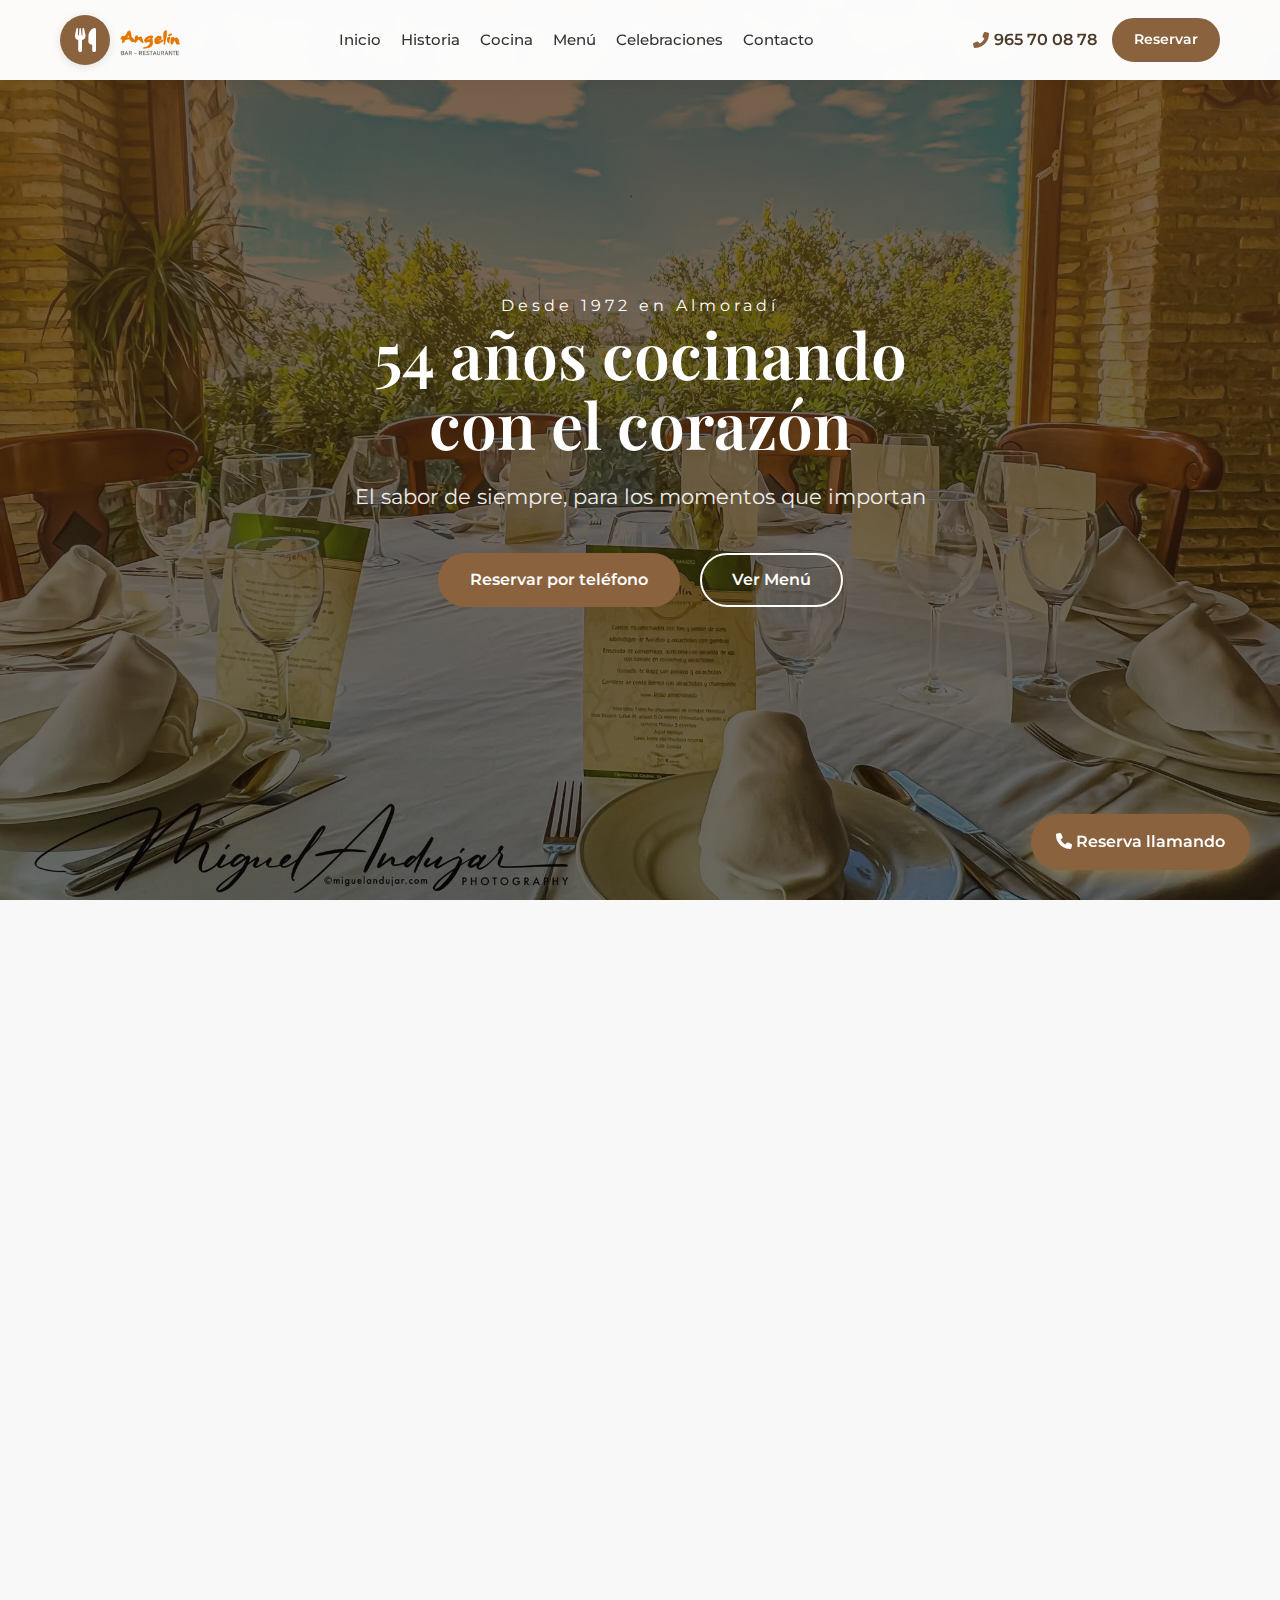
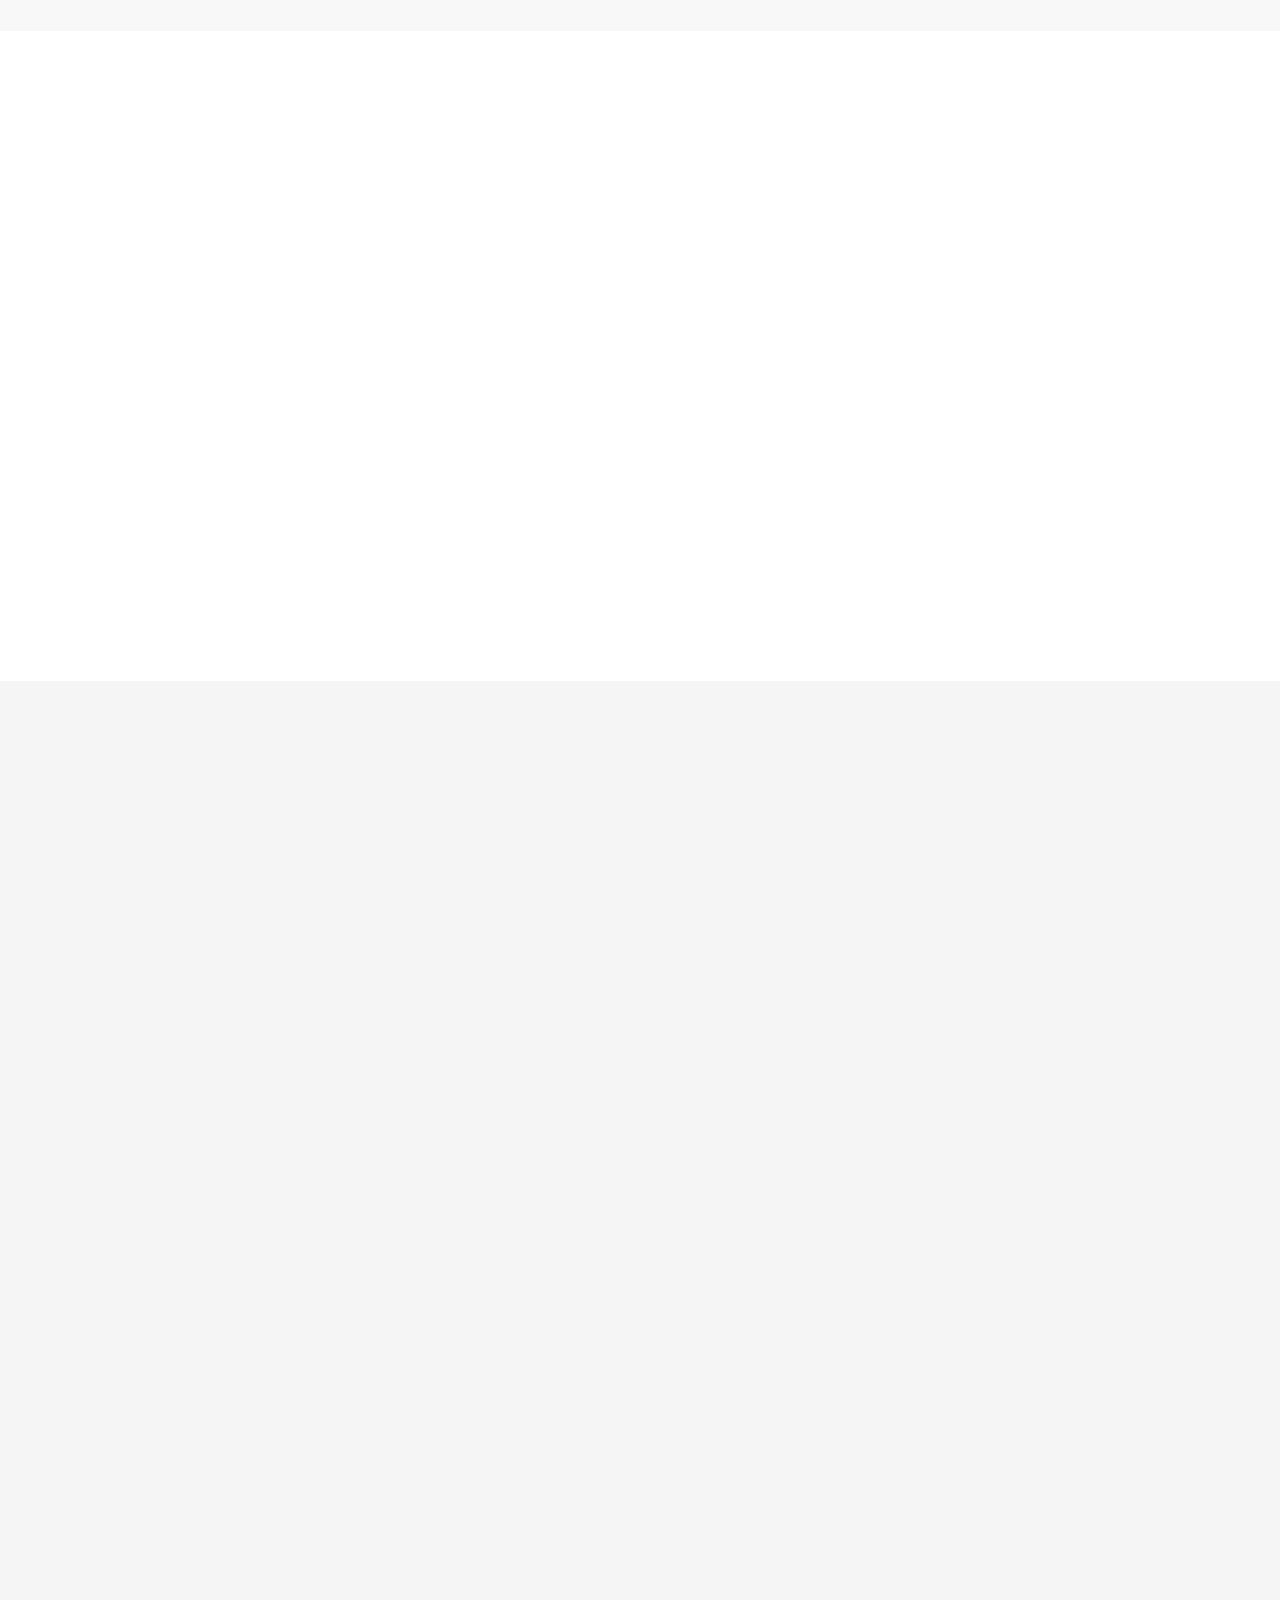
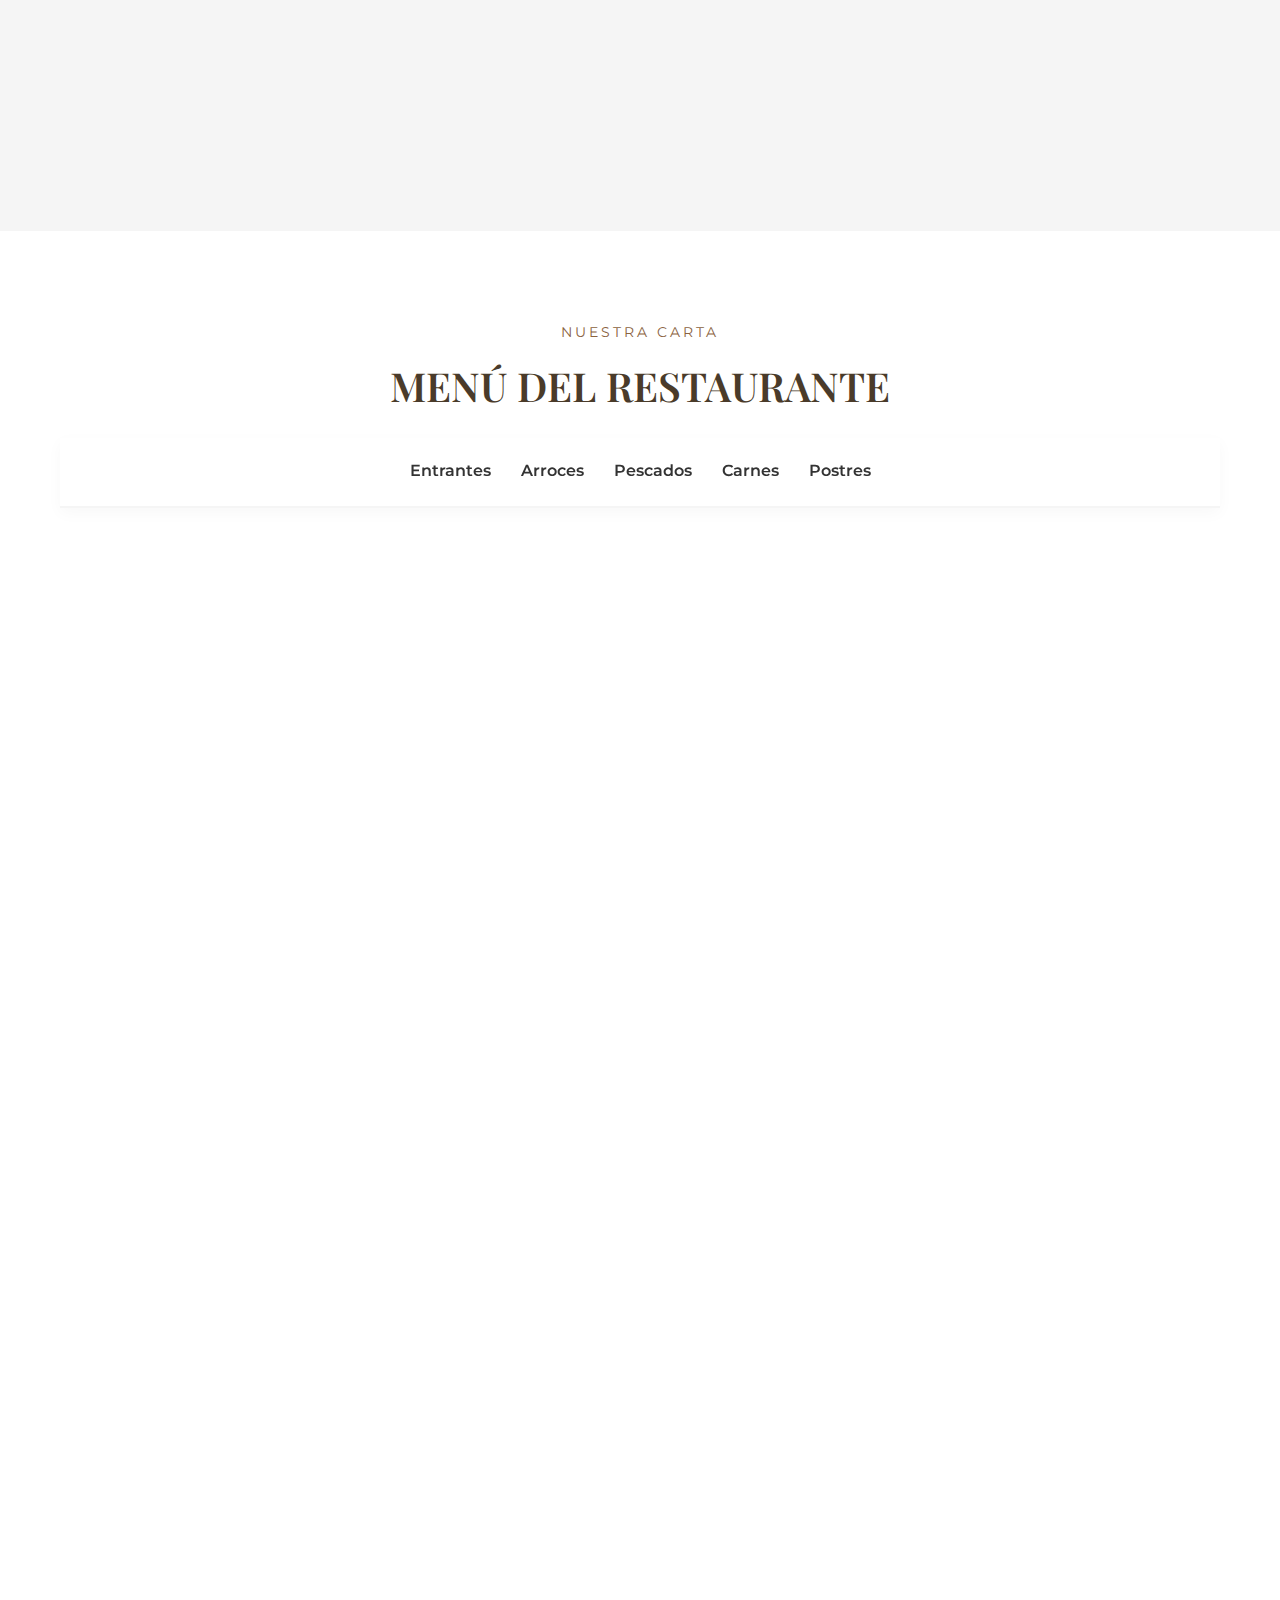
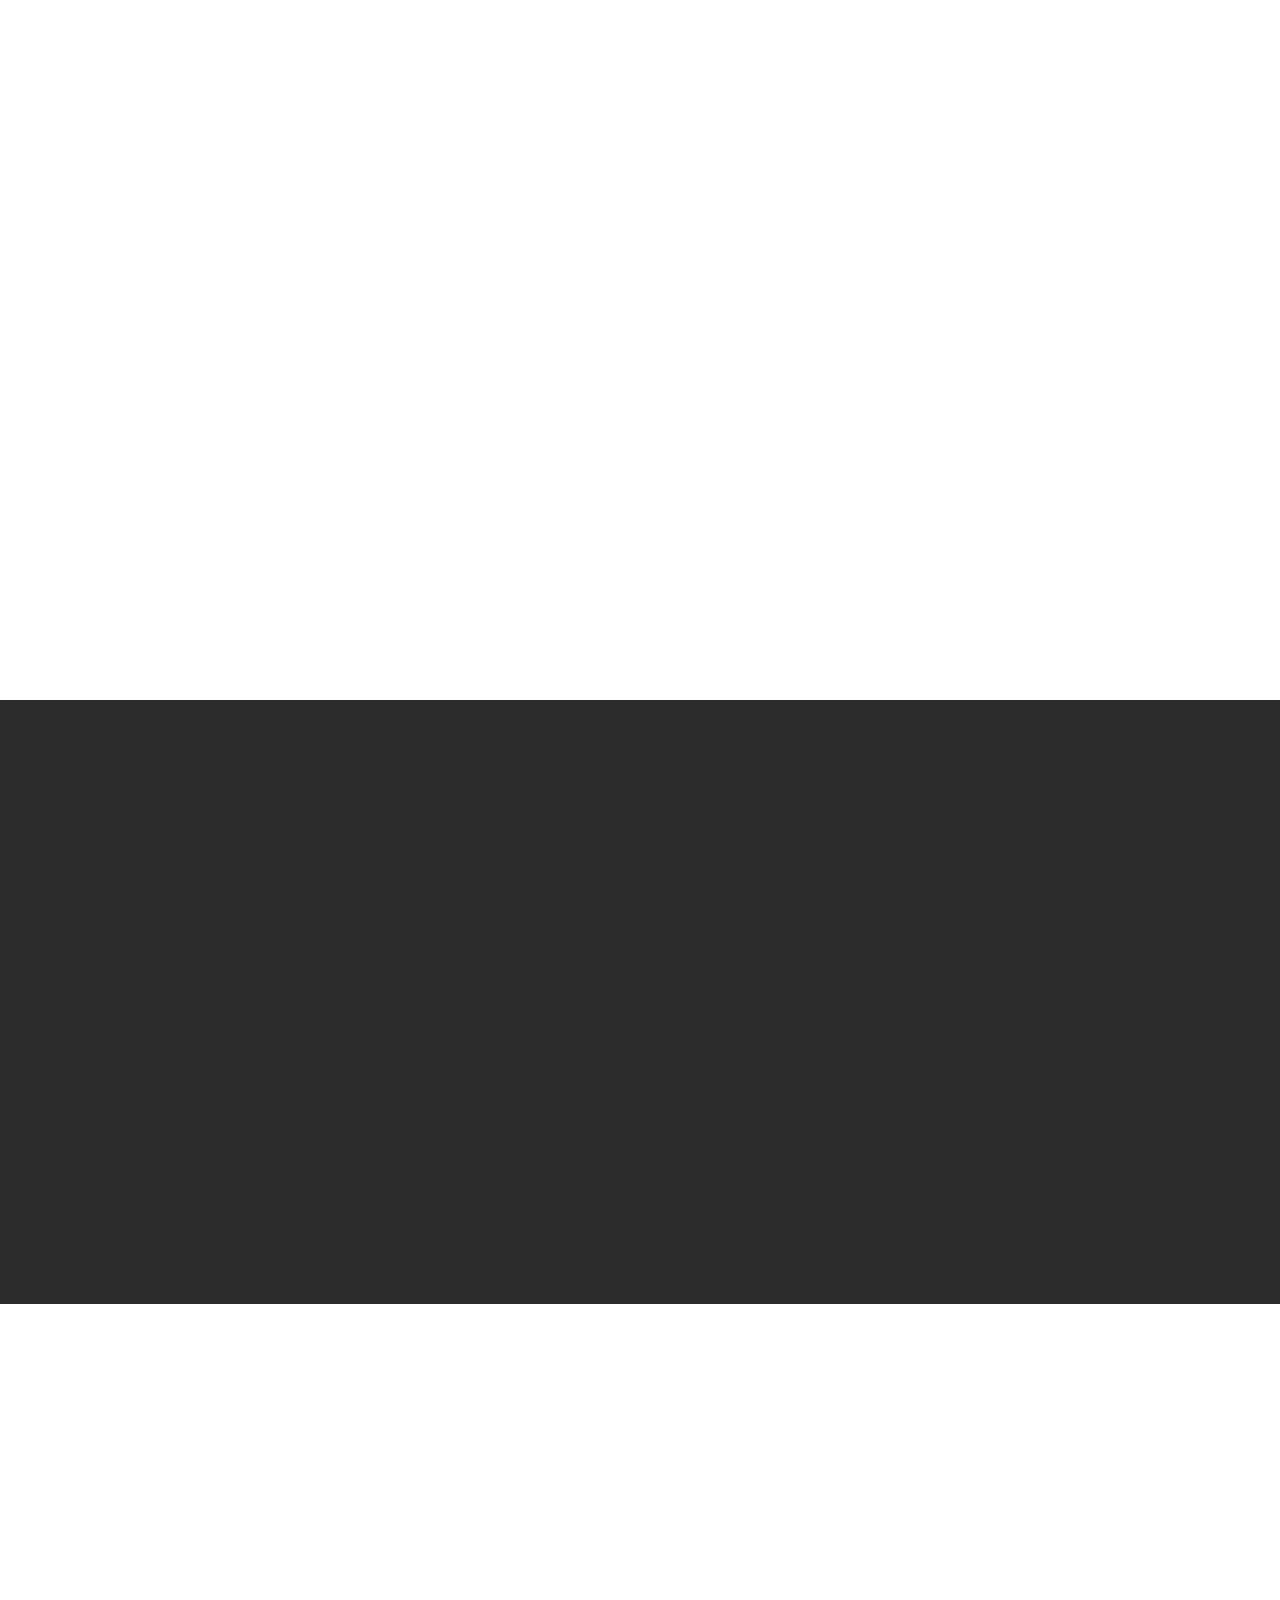
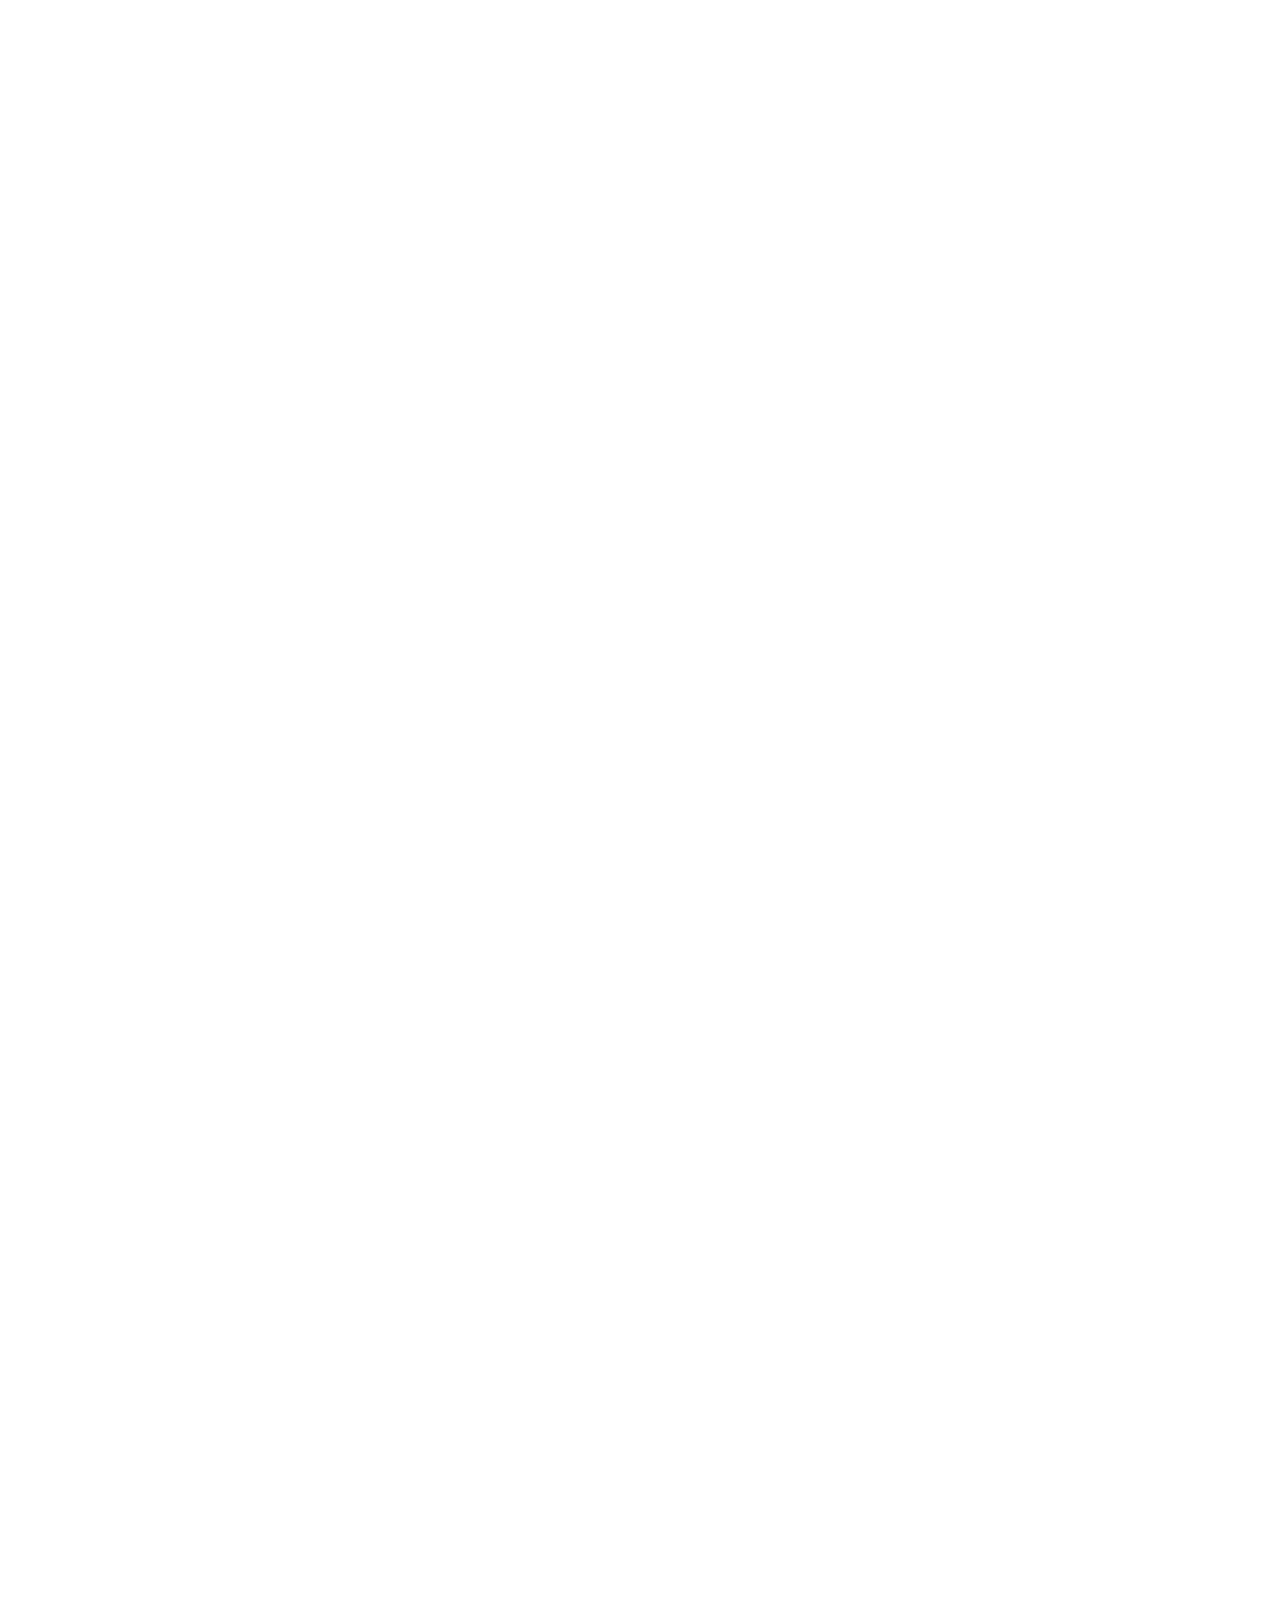
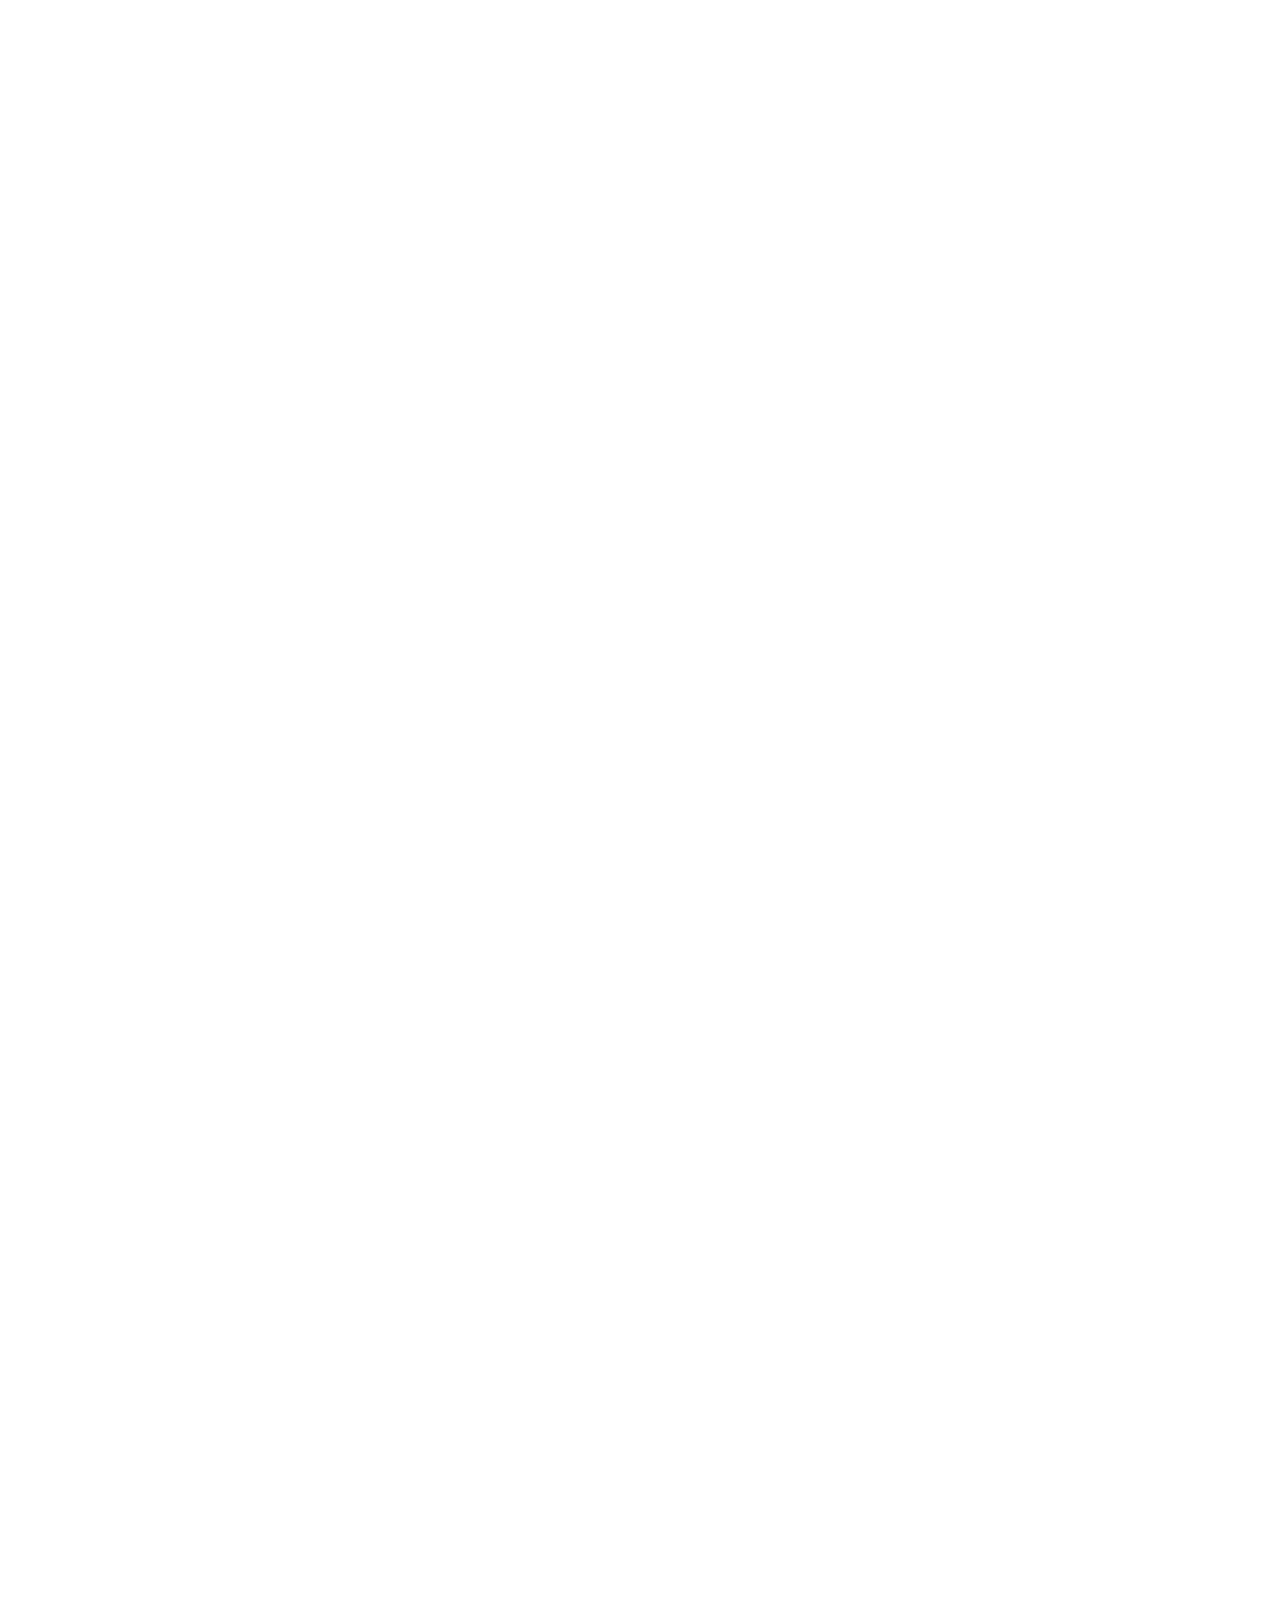
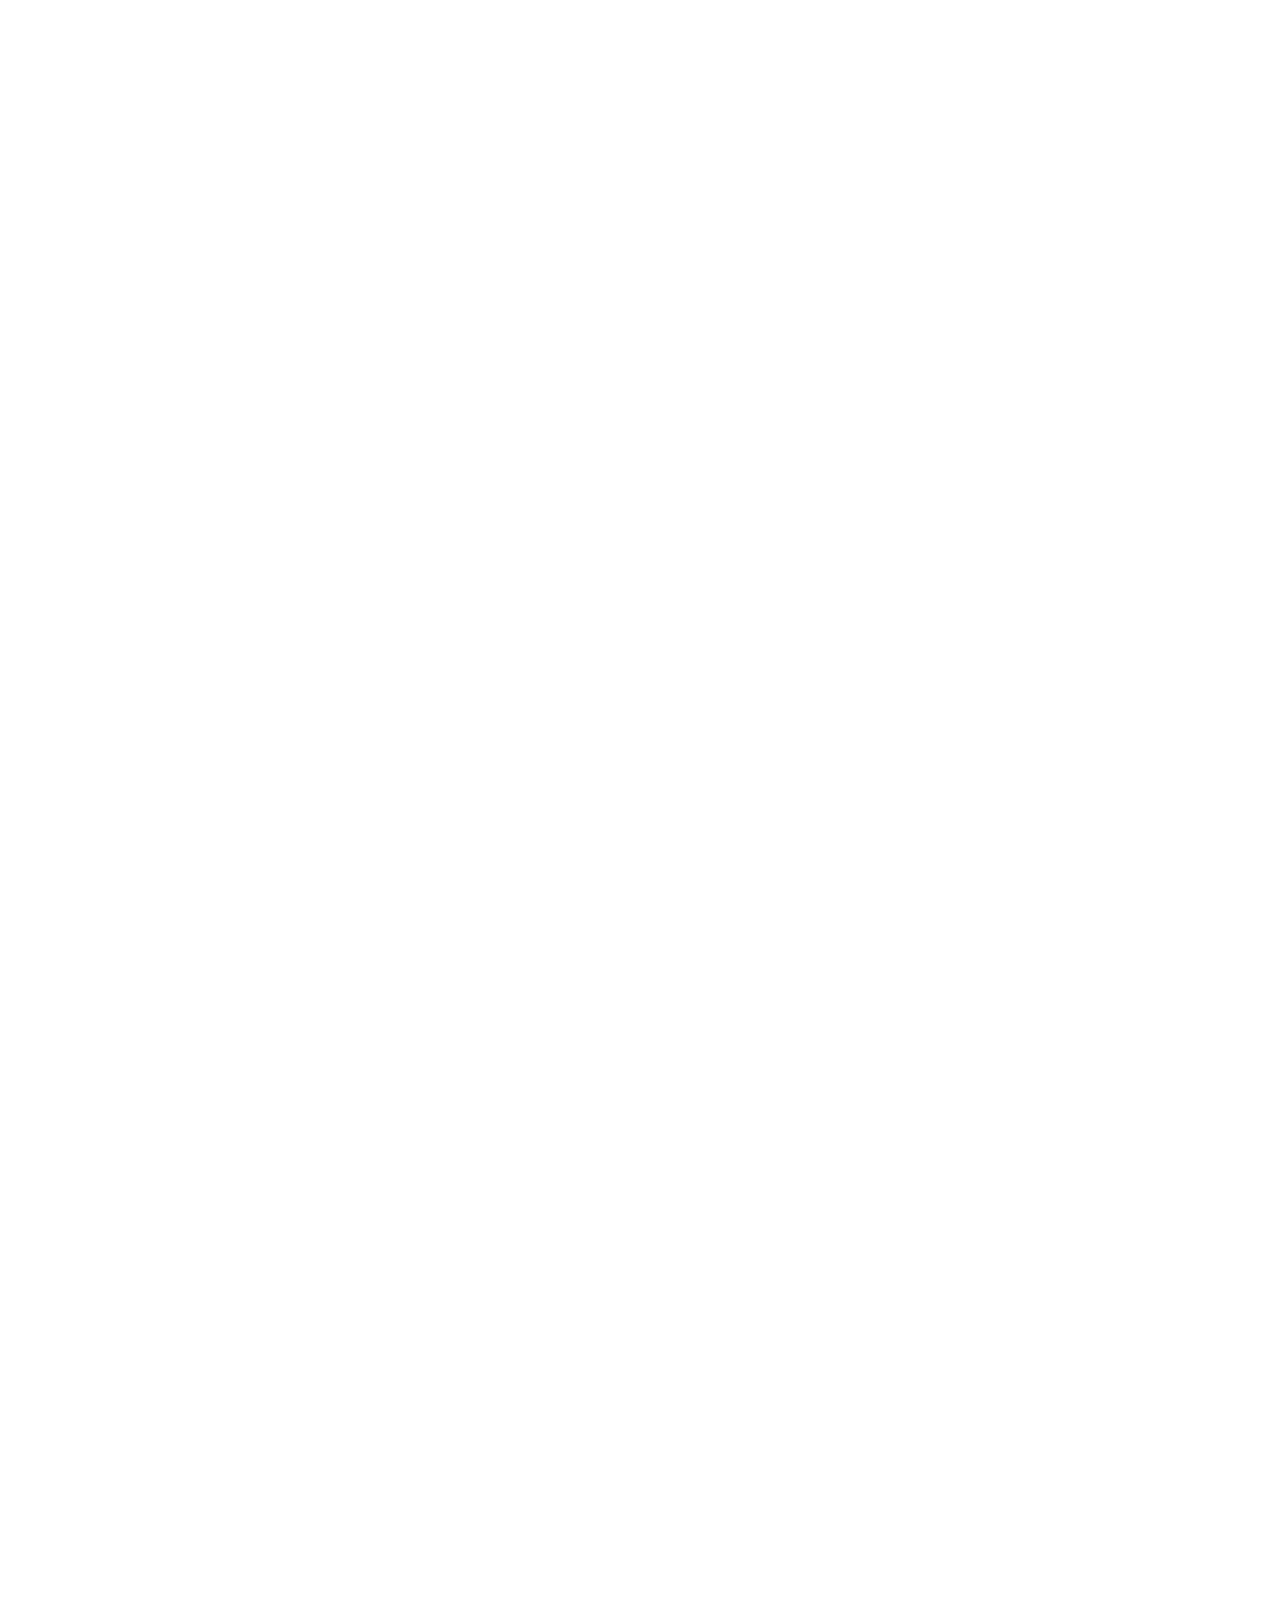
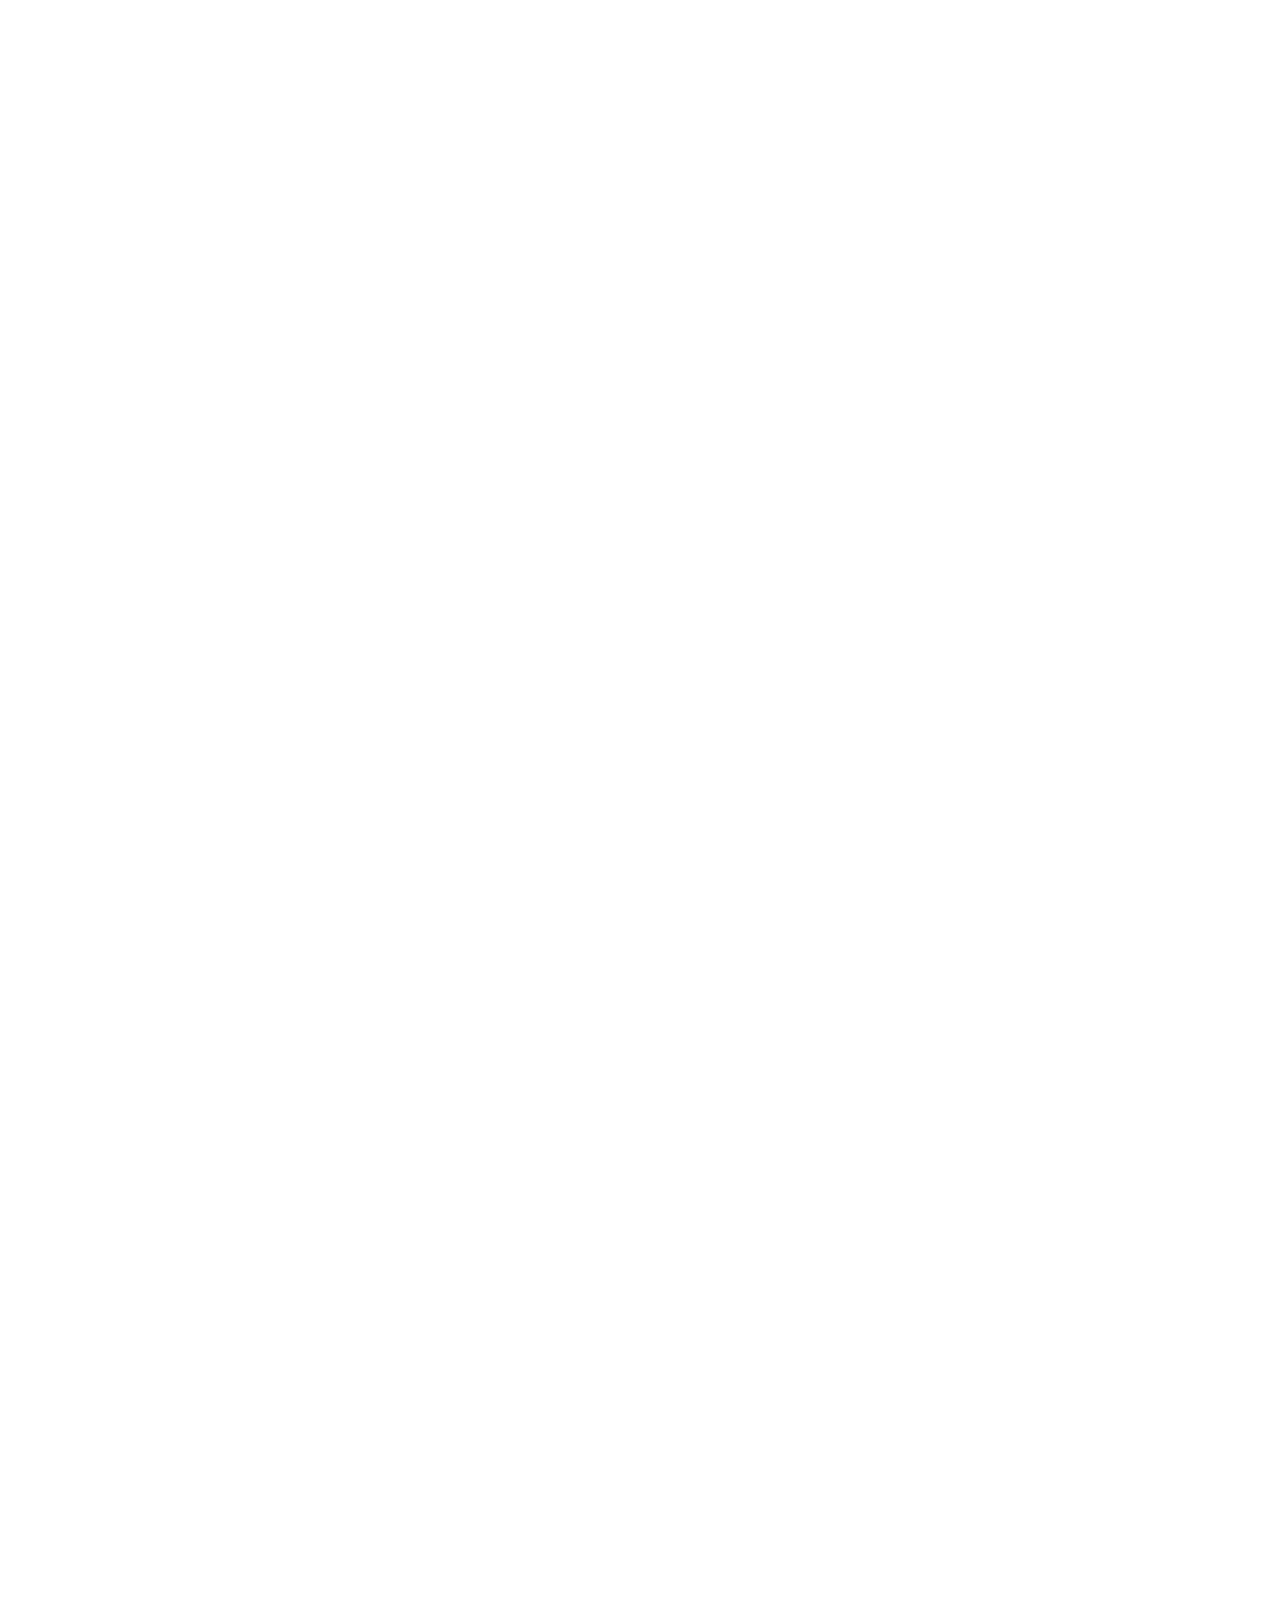
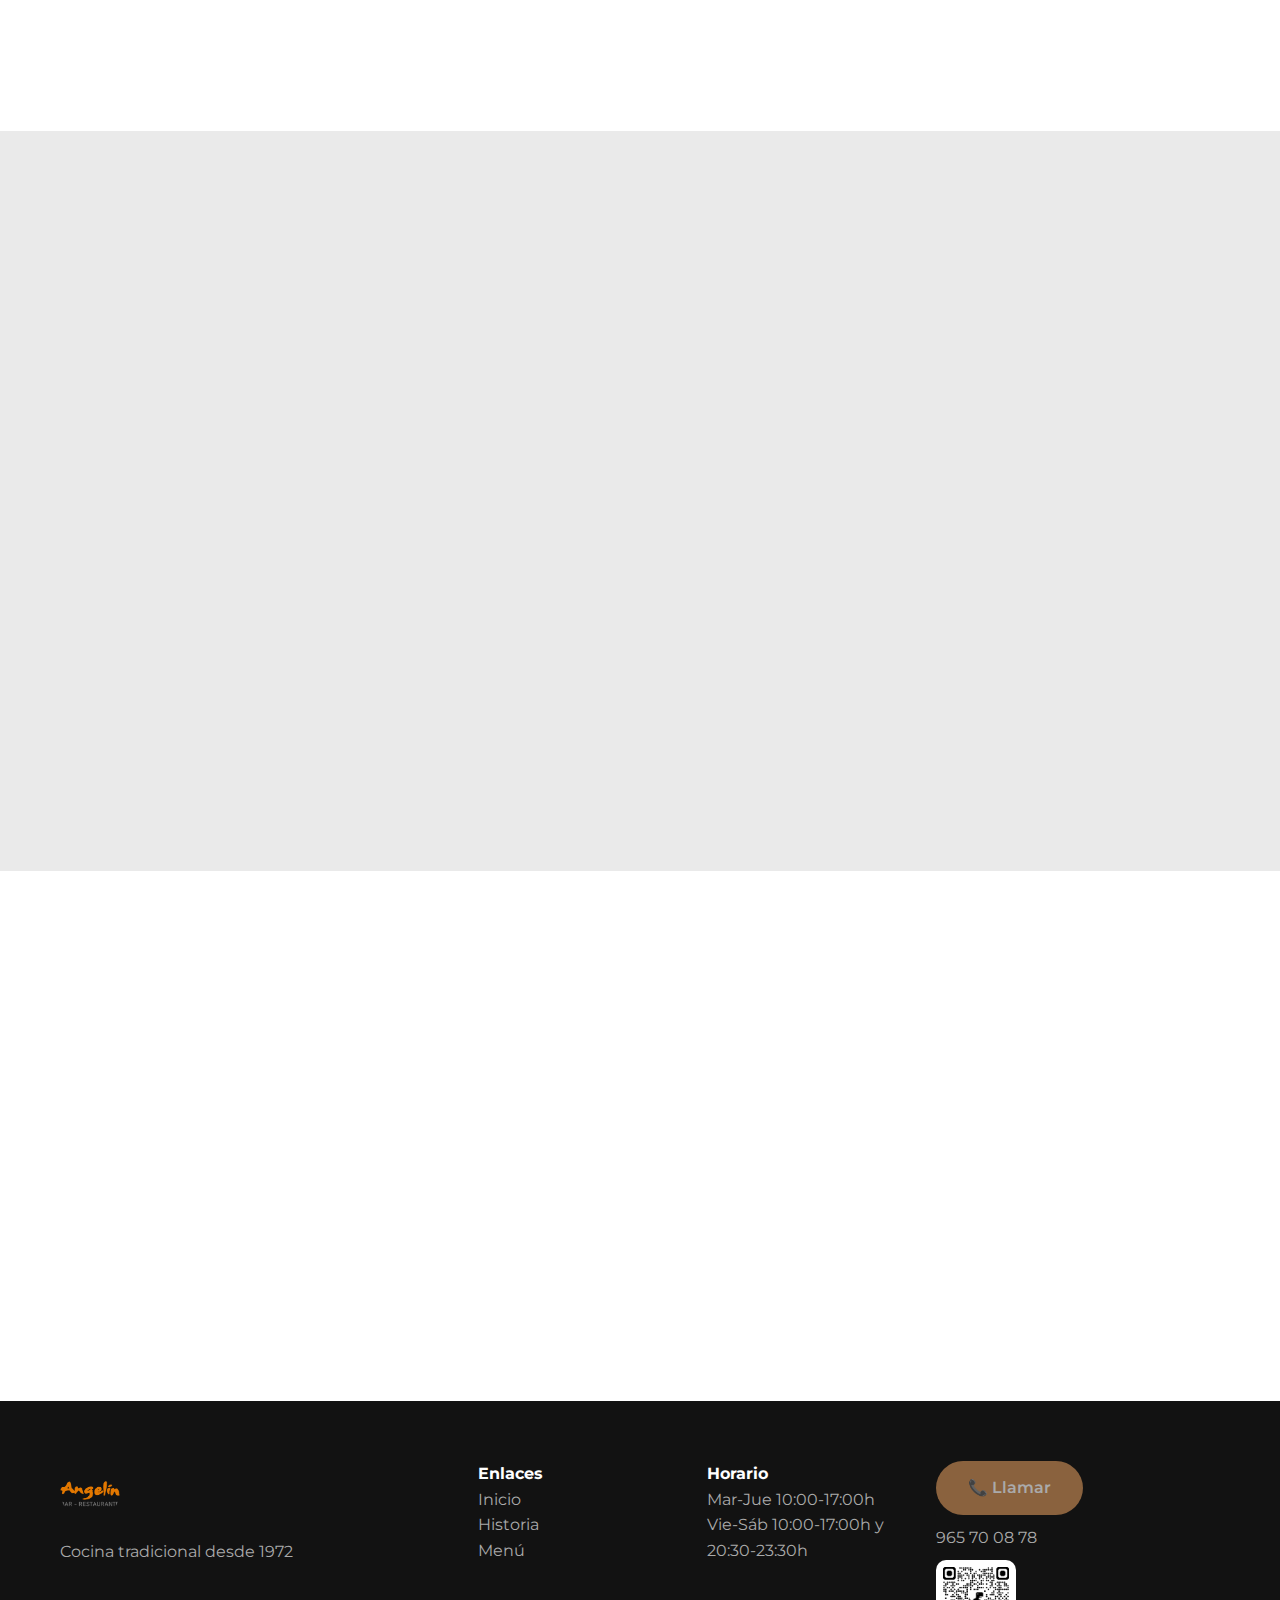
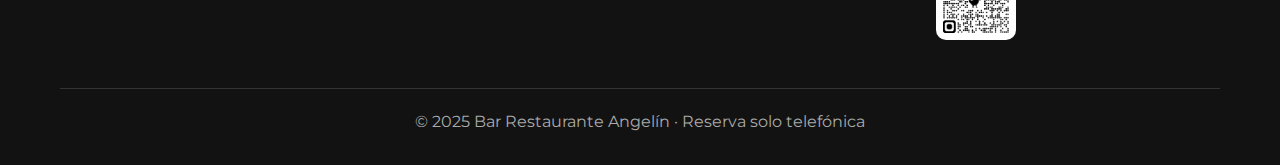
<file: index.html>
<!DOCTYPE html>
<html lang="es">
<head>
    <meta charset="UTF-8">
    <meta name="viewport" content="width=device-width, initial-scale=1.0, maximum-scale=1.0, user-scalable=yes">
    <title>Bar Restaurante Angelín · Tradición desde 1975</title>
    <!-- Font Awesome -->
    <link rel="stylesheet" href="https://cdnjs.cloudflare.com/ajax/libs/font-awesome/6.0.0/css/all.min.css">
    <!-- Google Fonts -->
    <link rel="preconnect" href="https://fonts.googleapis.com">
    <link rel="preconnect" href="https://fonts.gstatic.com" crossorigin>
    <link href="https://fonts.googleapis.com/css2?family=Playfair+Display:wght@400;500;600;700&family=Montserrat:wght@300;400;500;600&display=swap" rel="stylesheet">
    <!-- CSS Principal -->
    <link rel="stylesheet" href="css/main.css">
</head>
<body>
    <!-- HEADER -->
    <header class="header">
        <div class="container header-container">
            <div class="logo">
                <a href="#inicio">
                    <div class="logo-img"><i class="fas fa-utensils"></i></div>
                    <img src="images/IlustraciónLogo2.png" alt="Restaurante Angelín">
                </a>
            </div>
            <nav class="nav-menu" id="nav-menu">
                <ul class="nav-links">
                    <li><a href="#inicio">Inicio</a></li>
                    <li><a href="#historia">Historia</a></li>
                    <li><a href="#cocina">Cocina</a></li>
                    <li><a href="#menu-completo">Menú</a></li>
                    <li><a href="#celebraciones">Celebraciones</a></li>
                    <li><a href="#contacto">Contacto</a></li>
                </ul>
            </nav>
            <div class="header-acciones">
                <a href="tel:965700878" class="telefono-header"><i class="fas fa-phone-alt"></i> <span>965 70 08 78</span></a>
                <a href="#reserva" class="btn-reservar-header">Reservar</a>
                <button class="menu-hamburguesa" id="menu-hamburguesa">
                    <i class="fas fa-bars"></i>
                </button>
            </div>
        </div>
    </header>

    <!-- HERO -->
    <section id="inicio" class="hero">
        <div class="hero-contenido fade-in">
            <span class="hero-antetitulo">Desde 1972 en Almoradí</span>
            <h1 class="hero-titulo">54 años cocinando <span>con el corazón</span></h1>
            <p class="hero-subtitulo">El sabor de siempre, para los momentos que importan</p>
            
            <div class="hero-botones">
                <a href="#reserva" class="btn btn-primario">Reservar por teléfono</a>
                <a href="#menu-completo" class="btn btn-secundario">Ver Menú</a>
            </div>
        </div>
    </section>

    <!-- COCINA -->
    <section id="cocina" class="cocina">
        <div class="container">
            <div class="fade-in" style="text-align:center">
                <span class="seccion-subtitulo">Nuestra cocina</span>
                <h2 class="seccion-titulo">EL ORIGEN DEL SABOR</h2>
            </div>
            <div class="cocina-grid">
                <div class="cocina-card fade-in delay-1">
                    <div class="cocina-imagen-container">
                        <a href="#arroces"><img class="cocina-imagen" src="images/paella.jpeg" alt="Arroz"></a>
                    </div>
                    <h3>Arroces de la Vega</h3>
                    <p>Melosos y socarrados.</p>
                </div>
                <div class="cocina-card fade-in delay-2">
                    <div class="cocina-imagen-container">
                       <a href="#entrantes"> <img class="cocina-imagen" src="images/alcachofareco2.png" alt="Alcachofas"></a>
                    </div>
                    <h3 href="#entrantes">Alcachofas</h3>
                    <p>Tesoro de temporada.</p>
                </div>
                <div class="cocina-card fade-in delay-3">
                    <div class="cocina-imagen-container">
                        <a href="#pescados"><img class="cocina-imagen" src="images/pescado.jpeg" alt="Pescado"></a>
                    </div>
                    <h3 href="#pescados">Pescados</h3>
                    <p>Frescura del Mediterráneo.</p>
                </div>
                <div class="cocina-card fade-in delay-4">
                    <div class="cocina-imagen-container">
                        <a href="#carnes"><img class="cocina-imagen" src="images/chuleton.jpeg" alt="Carne"></a>
                    </div>
                    <h3 href="#carnes"> Carnes</h3>
                    <p>Sabor tradicional.</p>
                </div>
            </div>
        </div>
        <p class="atmosfera-frase fade-in">"Un hogar lejos de casa, donde la buena mesa y la compañía se encuentran"</p>
    </section>

    <!-- HISTORIA -->
    <section id="historia" class="historia">
        <div class="container">
            <div class="historia-grid">
                <div class="historia-contenido slide-left">
                    <span class="seccion-subtitulo">Nuestra historia</span>
                    <h2 class="seccion-titulo">MÁS DE 50 AÑOS DE TRADICIÓN</h2>
                    <p>Desde 1972, la familia Angelín abre sus puertas en Almoradí con un solo objetivo: ofrecer la mejor cocina casera de la región. Producto fresco de la huerta y el mar, recetas transmitidas y un servicio familiar.</p>
                    <h2 class="seccion-titulo">NUESTROS ORÍGENES: 1960</h2>
                    <p>Nuestra historia comenzó en 1960 de la mano de Ángeles Berna y Ángel Zambudio, como una pequeña tienda de comestibles, granos y vinos. Con esfuerzo y dedicación, lograron convertir aquel local en un comercio de confianza para el barrio, destacando por sus productos seleccionados y una atención personalizada.</p>
                </div>
                <div class="historia-imagen slide-right">
                    <img src="images/Antiguobar.png" alt="familia">
                </div>
            </div>
        </div>
    </section>

    <!-- ATMÓSFERA -->
    <section class="atmosfera">
        <div class="container">
            <div class="atmosfera-grid">
                <div class="atmosfera-item zoom-in delay-1">
                    <img src="images/platos (12).jpeg" alt="terraza">
                    <div class="atmosfera-overlay"><h3>Terraza acogedora</h3></div>
                </div>
                <div class="atmosfera-item zoom-in delay-2">
                    <img src="images/salon_angelin.jpg" alt="familia">
                    <div class="atmosfera-overlay"><h3>Cocina de familia</h3></div>
                </div>
                <div class="atmosfera-item zoom-in delay-3">
                    <img src="images/platos (15).jpeg" alt="comedor">
                    <div class="atmosfera-overlay"><h3>Ambiente tradicional</h3></div>
                </div>
                <div class="atmosfera-item zoom-in delay-4">
                    <img src="images/restaurante1.jpeg" alt="comedor">
                    <div class="atmosfera-overlay"><h3>Salón Acogedor</h3></div>
                </div>
            </div>
            
            <!-- ESTADÍSTICAS CON ANIMACIÓN -->
            <div class="stats-container fade-in">
                <div class="stat-item">
                    <span class="stat-numero" id="stat-platos" data-target="30">0</span>
                    <span class="stat-texto">platos</span>
                </div>
                <div class="stat-item">
                    <span class="stat-numero" id="stat-anios" data-target="54">0</span>
                    <span class="stat-texto">años de experiencia</span>
                </div>
                <div class="stat-item">
                    <span class="stat-numero" id="stat-capacidad" data-target="160">0</span>
                    <span class="stat-texto">Capacidad</span>
                </div>
            </div>
        </div>
    </section>

    <!-- MENÚ COMPLETO -->
    <section id="menu-completo" class="menu-completo">
        <div class="container">
            <span class="seccion-subtitulo" style="text-align:center; display:block;">Nuestra carta</span>
            <h2 class="seccion-titulo" style="text-align:center;">MENÚ DEL RESTAURANTE</h2>
            
            <div class="submenu-carta">
                <div class="container submenu-contenedor">
                    <a href="#entrantes" class="submenu-link">Entrantes</a>
                    <a href="#arroces" class="submenu-link">Arroces</a>
                    <a href="#pescados" class="submenu-link">Pescados</a>
                    <a href="#carnes" class="submenu-link">Carnes</a>
                    <a href="#postres" class="submenu-link">Postres</a>
                </div>
            </div>

            <div id="entrantes" class="carta-categoria fade-in">
                <h3 class="carta-titulo">PARA EMPEZAR</h3>
                <div class="plato-lista">
                    <div><div class="plato-item"><span class="plato-nombre">Jamón ibérico de bellota</span><span class="plato-precio">24,90€</span></div><div class="plato-desc">100% ibérico, cortado a cuchillo</div></div>
                    <div><div class="plato-item"><span class="plato-nombre">Queso manchego curado</span><span class="plato-precio">16,50€</span></div><div class="plato-desc">con membrillo y nueces</div></div>
                    <div><div class="plato-item"><span class="plato-nombre">Ensalada Angelín</span><span class="plato-precio">14,90€</span></div><div class="plato-desc">lechuga, tomate, ventresca, huevo, olivas</div></div>
                    <div><div class="plato-item"><span class="plato-nombre">Pulpo a la gallega</span><span class="plato-precio">18,90€</span></div><div class="plato-desc">con pimentón de la Vera</div></div>
                </div>
            </div>

            <div id="arroces" class="carta-categoria fade-in">
                <h3 class="carta-titulo">ARROCES Y GUISOS</h3>
                <div class="plato-lista">
                    <div><div class="plato-item"><span class="plato-nombre">Arroz a banda</span><span class="plato-precio">22,50€</span></div><div class="plato-desc">con alioli</div></div>
                    <div><div class="plato-item"><span class="plato-nombre">Paella valenciana</span><span class="plato-precio">21,50€</span></div><div class="plato-desc">pollo, conejo, judía, garrofón</div></div>
                    <div><div class="plato-item"><span class="plato-nombre">Arroz con costra</span><span class="plato-precio">23,00€</span></div><div class="plato-desc">típico alicantino</div></div>
                    <div><div class="plato-item"><span class="plato-nombre">Lentejas caseras</span><span class="plato-precio">12,50€</span></div><div class="plato-desc">con chorizo y verdura</div></div>
                </div>
            </div>

            <div id="pescados" class="carta-categoria fade-in">
                <h3 class="carta-titulo">PESCADOS Y MARISCOS</h3>
                <div class="plato-lista">
                    <div><div class="plato-item"><span class="plato-nombre">Dorada a la sal</span><span class="plato-precio">28,00€</span></div><div class="plato-desc">ración para dos</div></div>
                    <div><div class="plato-item"><span class="plato-nombre">Sepia a la plancha</span><span class="plato-precio">19,50€</span></div><div class="plato-desc">con aliño</div></div>
                    <div><div class="plato-item"><span class="plato-nombre">Caldero del pescador</span><span class="plato-precio">26,00€</span></div><div class="plato-desc">arroz caldoso con rape y gambas</div></div>
                </div>
            </div>

            <div id="carnes" class="carta-categoria fade-in">
                <h3 class="carta-titulo">CARNES</h3>
                <div class="plato-lista">
                    <div><div class="plato-item"><span class="plato-nombre">Entrecot de ternera</span><span class="plato-precio">22,50€</span></div><div class="plato-desc">a la parrilla con guarnición</div></div>
                    <div><div class="plato-item"><span class="plato-nombre">Chuletillas de cordero</span><span class="plato-precio">24,00€</span></div><div class="plato-desc">lechal, al romero</div></div>
                    <div><div class="plato-item"><span class="plato-nombre">Solomillo al whiskey</span><span class="plato-precio">26,50€</span></div><div class="plato-desc">con salsa de la casa</div></div>
                </div>
            </div>

            <div id="postres" class="carta-categoria fade-in">
                <h3 class="carta-titulo">POSTRES CASEROS</h3>
                <div class="plato-lista">
                    <div><div class="plato-item"><span class="plato-nombre">Leche frita</span><span class="plato-precio">6,50€</span></div><div class="plato-desc">canela y azúcar</div></div>
                    <div><div class="plato-item"><span class="plato-nombre">Tiramisú</span><span class="plato-precio">6,90€</span></div><div class="plato-desc">receta italiana</div></div>
                    <div><div class="plato-item"><span class="plato-nombre">Arroz con leche</span><span class="plato-precio">5,90€</span></div><div class="plato-desc">quemado</div></div>
                </div>
            </div>
            
            <div class="fade-in" style="text-align:center">
                <a href="https://smartmenu.agorapos.com/?id=7ppprkl5#/"><button class="btn bcarta">📋 Nuestra Carta Completa</button></a>
                <p class="nota-carta">* Todos los precios IVA incluido. Consulta nuestros menús del día y menús para grupos.</p>
            </div>
        </div>
    </section>

    <!-- CELEBRACIONES -->
    <section id="celebraciones" class="celebraciones">
        <div class="container">
            <div class="celebraciones-grid">
                <div class="celebraciones-imagen zoom-in">
                    <img src="images/Salonprincipal.jpeg" alt="Celebración">
                </div>
                <div class="celebraciones-contenido slide-right">
                    <span class="seccion-subtitulo">Eventos y grupos</span>
                    <h2 class="seccion-titulo">EL LUGAR PARA CELEBRAR</h2>
                    <p>¿Una comida de empresa, una comunión o reunión familiar? Angelín es tu casa.</p>
                    <ul class="celebraciones-lista">
                        <li><i class="fas fa-check-circle"></i> Parking gratuito</li>
                        <li><i class="fas fa-check-circle"></i> Acceso adaptado</li>
                        <li><i class="fas fa-check-circle"></i> Aforo 160 comensales</li>
                    </ul>
                    <a href="#contacto" class="btn btn-primario">Consultar disponibilidad</a>
                </div>
            </div>
        </div>
    </section>

    <!-- TESTIMONIOS -->
    <section class="testimonios">
        <div class="container">
            <div class="fade-in" style="text-align:center">
                <span class="seccion-subtitulo">Lo que dicen</span>
                <h2 class="seccion-titulo">LA VOZ DE NUESTROS CLIENTES</h2>
            </div>
            <div class="testimonios-grid">
                <div class="testimonio-card fade-in delay-1">
                    <div class="testimonio-estrellas">★★★★★</div>
                    <p>"Un lugar excelente para degustar la comida de la vega baja.
La atención de los camareros excepcional sobre todo un chico cubano que fue muy amable."</p>
                    <strong>Rosa</strong>
                </div>
                <div class="testimonio-card fade-in delay-2">
                    <div class="testimonio-estrellas">★★★★★</div>
                    <p>Esta vez fuimos a la barra. La comida de lujo, la atención inmejorable. Para puntualizar un poco más. El entrecot muy bueno y muy bien hecho. El precio de los vinos asequible. Calamares, albóndigas de bacalao, no puedo poner ni un pero. 100 recomendable</p>
                    <strong>Alejandro</strong>
                </div>
                <div class="testimonio-card fade-in delay-3">
                    <div class="testimonio-estrellas">★★★★</div>
                    <p>Mucha calidad, gran servicio y atención. Reunión de amigos en ambiente futbolero.
Absolutamente recomendable.</p>
                    <strong>Ana L.</strong>
                </div>
            </div>
        </div>
    </section>

    <!-- GALERÍA -->
    <section class="galeria">
        <div class="container">
            <div class="fade-in" style="text-align:center; margin-bottom:40px;">
                <span class="seccion-subtitulo">Galería</span>
                <h2 class="seccion-titulo">COMIDAS ANGELÍN</h2>
            </div>
            <div class="galeria-grid">
                <div class="galeria-item zoom-in delay-1">
                    <img src="images/jamon.jpeg" alt="Jamón">
                </div>
                <div class="galeria-item zoom-in delay-2">
                    <img src="images/IlustraciónLogo2.png" alt="Logo Angelín">
                </div>
                <div class="galeria-item zoom-in delay-3">
                    <img src="images/pulpo.jpg" alt="Pulpo">
                </div>
                <div class="galeria-item zoom-in delay-4">
                    <img src="images/gamba.jpg" alt="gamba">
                </div>
                <div class="galeria-item zoom-in delay-5">
                    <img src="images/WhatsApp_Image_2026-02-21_at_21.48.14_2.jpeg" alt="Alcachofa 3">
                </div>
                <div class="galeria-item zoom-in delay-6">
                    <img src="images/alcachofarellena.jpeg" alt="Alcachofa rellena">
                </div>
            </div>
        </div>
    </section>

    <!-- RESERVA -->
    <section id="reserva" class="reserva">
        <div class="container">
            <div class="reserva-contenedor zoom-in">
                <span class="seccion-subtitulo">Reservas</span>
                <h2 class="seccion-titulo" style="margin-bottom:0;">LLÁMANOS Y RESERVA</h2>
                <div class="res-telefono">
                    <i class="fas fa-phone-alt"></i> 965 70 08 78
                </div>
                <a href="tel:965700878" class="btn-llamar"><i class="fas fa-phone"></i> Llamar ahora</a>
                <p class="reserva-nota">Atención telefónica en horario de apertura.<br>Consultar disponibilidad.</p>
                <p style="margin-top:30px;"><i class="fas fa-clock" style="color:var(--dorado);"></i> Mar-Jue 10:00-17:00h · Vie-Sáb 10:00-17:00h y 20:30-23:30h</p>
            </div>
        </div>
    </section>

    <!-- CONTACTO + MAPA -->
    <section id="contacto" class="contacto">
        <div class="container">
            <div class="contacto-grid">
                <div class="slide-left">
                    <span class="seccion-subtitulo">Visítanos</span>
                    <h2 class="seccion-titulo">DÓNDE ENCONTRARNOS</h2>
                    <div style="margin:25px 0; display: flex; align-items: center; gap: 10px;">
                        <i class="fas fa-map-marker-alt" style="color:var(--dorado);"></i>
                        <span>C. Cam. de Catral, 33, 03160 Almoradí</span>
                    </div>
                    <div style="margin:20px 0; display: flex; align-items: center; gap: 10px;">
                        <i class="fas fa-clock" style="color:var(--dorado);"></i>
                        <span>Mar-Jue 10:00-17:00h · Vie-Sáb 10:00-17:00h y 20:30-23:30h · Dom cerrado · Lunes cerrado</span>
                    </div>
                    <div style="margin:20px 0; display: flex; align-items: center; gap: 10px;">
                        <i class="fas fa-phone-alt" style="color:var(--dorado);"></i>
                        <a href="tel:965700878" style="color:var(--texto); text-decoration: none;">965 70 08 78</a>
                    </div>
                    <div style="display:flex; gap:15px; margin-top:30px">
                        <a href="https://www.facebook.com/p/BAR-Restaurante-Angelin-100063507461143/?locale=es_ES" style="background:var(--dorado); color:white; width:45px; height:45px; border-radius:50%; display:flex; align-items:center; justify-content:center; transition: transform 0.3s;" onmouseover="this.style.transform='scale(1.1)'" onmouseout="this.style.transform='scale(1)'">
                            <i class="fab fa-facebook-f"></i>
                        </a>
                        <a href="https://www.instagram.com/barrestauranteangelin/" style="background:var(--dorado); color:white; width:45px; height:45px; border-radius:50%; display:flex; align-items:center; justify-content:center; transition: transform 0.3s;" onmouseover="this.style.transform='scale(1.1)'" onmouseout="this.style.transform='scale(1)'">
                            <i class="fab fa-instagram"></i>
                        </a>
                    </div>
                </div>
                <iframe class="zoom-in" src="https://www.google.com/maps/embed?pb=!1m14!1m8!1m3!1d196.18812830609173!2d-0.7970882281992667!3d38.11670052778282!3m2!1i1024!2i768!4f13.1!3m3!1m2!1s0xd63a4fcb65f547b%3A0xfec800f54429dcc9!2sRestaurante%20Angel%C3%ADn!5e0!3m2!1ses!2ses!4v1771614235211!5m2!1ses!2ses" width="100%" height="100%" style="border:0; border-radius: 15px;" allowfullscreen="" loading="lazy"></iframe>
            </div>
        </div>
    </section>

    <!-- FOOTER -->
    <footer class="footer">
        <div class="container">
            <div class="footer-principal">
                <div class="footer-logo">
                    <a href="#inicio"><img src="images/IlustraciónLogo2.png" alt="logo"></a>
                    <p style="margin-top:10px;">Cocina tradicional desde 1972</p>
                </div>
                <div>
                    <h4 style="color:white;">Enlaces</h4>
                    <ul style="list-style:none">
                        <li><a href="#inicio">Inicio</a></li>
                        <li><a href="#historia">Historia</a></li>
                        <li><a href="#menu-completo">Menú</a></li>
                    </ul>
                </div>
                <div>
                    <h4 style="color:white;">Horario</h4>
                    <p>Mar-Jue 10:00-17:00h<br>Vie-Sáb 10:00-17:00h y 20:30-23:30h</p>
                </div>
                <div>
                    <a href="tel:965700878" class="btn btn-primario">📞 Llamar</a>
                    <p style="margin-top:10px;">965 70 08 78</p>
                    <a href="https://smartmenu.agorapos.com/?id=7ppprkl5#/"><img class="qr" src="images/qrcode_smartmenu.agorapos.com.png" alt="qr"></a>
                </div>
            </div>
            <div style="text-align:center; border-top:1px solid #333; padding-top:20px;">© 2025 Bar Restaurante Angelín · Reserva solo telefónica</div>
        </div>
    </footer>

    <!-- BOTÓN FLOTANTE -->
    <a href="tel:965700878" class="btn-flotante"><i class="fas fa-phone"></i> <span>Reserva llamando</span></a>

    <!-- SCRIPTS -->
    <script>
        // ===== CONTADORES ANIMADOS =====
        function animateCounter(element, start, end, duration) {
            let startTimestamp = null;
            const step = (timestamp) => {
                if (!startTimestamp) startTimestamp = timestamp;
                const progress = Math.min((timestamp - startTimestamp) / duration, 1);
                
                // Efecto de aceleración y desaceleración
                const easeProgress = 1 - Math.pow(1 - progress, 3);
                
                // Añadir efecto aleatorio al principio
                let currentValue;
                if (progress < 0.3) {
                    const randomRange = Math.floor(Math.random() * end);
                    currentValue = Math.floor(randomRange);
                } else {
                    currentValue = Math.floor(easeProgress * end);
                }
                
                element.innerText = currentValue;
                
                if (progress < 1) {
                    window.requestAnimationFrame(step);
                } else {
                    element.innerText = end; // Asegurar número final exacto
                }
            };
            window.requestAnimationFrame(step);
        }

        // Función para iniciar contadores cuando sean visibles
        function startCountersIfVisible() {
            const contadorPlatos = document.getElementById('stat-platos');
            const contadorAnios = document.getElementById('stat-anios');
            const contadorCapacidad = document.getElementById('stat-capacidad');
            
            if (!contadorPlatos || !contadorAnios || !contadorCapacidad) return;
            
            // Verificar si ya fueron animados
            if (contadorPlatos.getAttribute('data-animado') === 'true') return;
            
            const rect = contadorPlatos.parentElement.parentElement.getBoundingClientRect();
            const windowHeight = window.innerHeight;
            
            // Si la sección de estadísticas es visible
            if (rect.top < windowHeight - 100) {
                // Obtener valores objetivo
                const targetPlatos = parseInt(contadorPlatos.getAttribute('data-target'));
                const targetAnios = parseInt(contadorAnios.getAttribute('data-target'));
                const targetCapacidad = parseInt(contadorCapacidad.getAttribute('data-target'));
                
                // Animar cada contador
                animateCounter(contadorPlatos, 0, targetPlatos, 2000);
                animateCounter(contadorAnios, 0, targetAnios, 2200);
                animateCounter(contadorCapacidad, 0, targetCapacidad, 1800);
                
                // Marcar como animados
                contadorPlatos.setAttribute('data-animado', 'true');
                contadorAnios.setAttribute('data-animado', 'true');
                contadorCapacidad.setAttribute('data-animado', 'true');
            }
        }

        // ===== MENÚ HAMBURGUESA FUNCIONAL =====
        document.addEventListener('DOMContentLoaded', function() {
            const menuHamburguesa = document.getElementById('menu-hamburguesa');
            const navMenu = document.getElementById('nav-menu');
            
            if (!menuHamburguesa || !navMenu) return;
            
            // Crear overlay
            const overlay = document.createElement('div');
            overlay.className = 'menu-overlay';
            document.body.appendChild(overlay);
            
            // Función para abrir/cerrar menú
            function toggleMenu() {
                navMenu.classList.toggle('active');
                overlay.classList.toggle('active');
                
                const icono = menuHamburguesa.querySelector('i');
                if (navMenu.classList.contains('active')) {
                    icono.classList.remove('fa-bars');
                    icono.classList.add('fa-times');
                    document.body.style.overflow = 'hidden';
                } else {
                    icono.classList.remove('fa-times');
                    icono.classList.add('fa-bars');
                    document.body.style.overflow = '';
                }
            }
            
            // Evento click en hamburguesa
            menuHamburguesa.addEventListener('click', toggleMenu);
            
            // Cerrar al hacer click en overlay
            overlay.addEventListener('click', toggleMenu);
            
            // Cerrar al hacer click en un enlace
            const navLinks = document.querySelectorAll('.nav-links a');
            navLinks.forEach(link => {
                link.addEventListener('click', function() {
                    if (navMenu.classList.contains('active')) {
                        toggleMenu();
                    }
                });
            });
            
            // Cerrar al redimensionar a pantalla grande
            window.addEventListener('resize', function() {
                if (window.innerWidth > 900 && navMenu.classList.contains('active')) {
                    navMenu.classList.remove('active');
                    overlay.classList.remove('active');
                    menuHamburguesa.querySelector('i').classList.remove('fa-times');
                    menuHamburguesa.querySelector('i').classList.add('fa-bars');
                    document.body.style.overflow = '';
                }
            });

            // Iniciar contadores si son visibles al cargar
            setTimeout(startCountersIfVisible, 500);
        });

        // ===== ANIMACIONES AL HACER SCROLL =====
        function checkVisibility() {
            const elements = document.querySelectorAll('.fade-in, .zoom-in, .slide-left, .slide-right');
            const windowHeight = window.innerHeight;
            const scrollY = window.scrollY;
            
            elements.forEach(element => {
                const elementTop = element.getBoundingClientRect().top + scrollY;
                const elementHeight = element.offsetHeight;
                
                if (scrollY + windowHeight > elementTop + elementHeight/3) {
                    element.classList.add('visible');
                }
            });
            
            // También verificar contadores al hacer scroll
            startCountersIfVisible();
        }

        window.addEventListener('load', checkVisibility);
        window.addEventListener('scroll', checkVisibility);

        // ===== RESALTAR SUBMENÚ AL HACER SCROLL =====
        window.addEventListener('scroll', function() {
            const secciones = document.querySelectorAll('.carta-categoria');
            const links = document.querySelectorAll('.submenu-link');
            let current = '';
            
            secciones.forEach(sec => {
                const top = sec.offsetTop - 160;
                if (pageYOffset >= top) {
                    current = sec.getAttribute('id');
                }
            });
            
            links.forEach(link => {
                link.classList.remove('activo');
                if (link.getAttribute('href') === '#' + current) {
                    link.classList.add('activo');
                }
            });
        });

        // ===== HEADER QUE SE REDUCE AL HACER SCROLL =====
        window.addEventListener('scroll', function() {
            const header = document.querySelector('.header');
            if (window.scrollY > 50) {
                header.classList.add('scrolled');
            } else {
                header.classList.remove('scrolled');
            }
        });
    </script>
</body>
</html>
</file>
<file: css/main.css>
/* ===== VARIABLES Y RESET ===== */
* { 
    margin: 0; 
    padding: 0; 
    box-sizing: border-box; 
}
html {
    overflow-y: scroll;
}
:root {
    --dorado: #8A623E;
    --dorado-oscuro: #7A5536;
    --marron: #4A3B2A;
    --gris-oscuro: #2C2C2C;
    --gris-claro: #F5F5F5;
    --blanco: #FFFFFF;
    --negro: #121212;
    --texto: #333333;
    --fuente-titulos: 'Playfair Display', serif;
    --fuente-texto: 'Montserrat', sans-serif;
}

body {
    font-family: var(--fuente-texto);
    color: var(--texto);
    line-height: 1.6;
    overflow-x: hidden;
}

.container {
    max-width: 1200px;
    margin: 0 auto;
    padding: 0 20px;
}

h1, h2, h3 {
    font-family: var(--fuente-titulos);
    font-weight: 600;
}

.seccion-subtitulo {
    display: block;
    font-size: 0.9rem;
    letter-spacing: 3px;
    text-transform: uppercase;
    color: var(--dorado);
    margin-bottom: 10px;
}

.seccion-titulo {
    font-size: 2.5rem;
    margin-bottom: 20px;
    color: var(--marron);
}

.btn {
    display: inline-block;
    padding: 12px 30px;
    border-radius: 50px;
    text-decoration: none;
    font-weight: 600;
    transition: all 0.3s ease;
    border: 2px solid transparent;
    cursor: pointer;
}

.btn-primario {
    background: var(--dorado);
    color: var(--blanco);
}

.btn-primario:hover {
    background: transparent;
    border-color: var(--dorado);
    color: var(--dorado);
}

.btn-secundario {
    background: transparent;
    border-color: var(--blanco);
    color: var(--blanco);
}

.btn-secundario:hover {
    background: var(--blanco);
    color: var(--texto);
}

/* ===== HEADER ===== */
.header {
    position: fixed;
    top: 0;
    left: 0;
    width: 100%;
    background: rgba(255,255,255,0.98);
    backdrop-filter: blur(8px);
    box-shadow: 0 2px 15px rgba(0,0,0,0.08);
    z-index: 1000;
    height: 80px;
    display: flex;
    align-items: center;
}

.header-container {
    display: flex;
    justify-content: space-between;
    align-items: center;
    width: 100%;
    padding: 0 20px;
}

/* Logo grande y visible */
.logo a {
    display: flex;
    align-items: center;
    text-decoration: none;
    gap: 10px;
}

.logo-img {
    height: 50px;
    width: 50px;
    background: var(--dorado);
    border-radius: 50%;
    display: flex;
    align-items: center;
    justify-content: center;
    color: white;
    font-size: 1.5rem;
    flex-shrink: 0;
    box-shadow: 0 2px 10px rgba(0,0,0,0.1);
}

.logo img {
    height: 60px;
    width: auto;
    max-width: 200px;
    object-fit: contain;
    display: block;
}

.nav-links {
    display: flex;
    gap: 20px;
    list-style: none;
}

.nav-links a {
    text-decoration: none;
    color: var(--texto);
    font-weight: 500;
    font-size: 0.95rem;
    white-space: nowrap;
    transition: color 0.3s ease;
}

.nav-links a:hover {
    color: var(--dorado);
}

.header-acciones {
    display: flex;
    align-items: center;
    gap: 15px;
    flex-shrink: 0;
}

.telefono-header {
    color: var(--marron);
    font-weight: 600;
    text-decoration: none;
    font-size: 1rem;
    display: flex;
    align-items: center;
    gap: 5px;
    white-space: nowrap;
}

.telefono-header i {
    color: var(--dorado);
}

.btn-reservar-header {
    background: var(--dorado);
    color: white;
    padding: 8px 20px;
    border-radius: 30px;
    text-decoration: none;
    font-weight: 600;
    font-size: 0.9rem;
    white-space: nowrap;
    border: 2px solid var(--dorado);
    transition: all 0.3s ease;
}

.btn-reservar-header:hover {
    background: transparent;
    color: var(--dorado);
}

.menu-hamburguesa {
    display: none;
    background: none;
    border: none;
    font-size: 2rem;
    color: var(--marron);
    cursor: pointer;
    width: 40px;
    height: 40px;
    align-items: center;
    justify-content: center;
}

/* ===== MENÚ MÓVIL ===== */
@media screen and (max-width: 1100px) {
    .nav-links {
        gap: 15px;
    }
    
    .nav-links a {
        font-size: 0.85rem;
    }
    
    .telefono-header span {
        display: none;
    }
    
    .telefono-header i {
        font-size: 1.2rem;
    }
}

@media screen and (max-width: 900px) {
    .nav-menu {
        position: fixed;
        top: 80px;
        left: -100%;
        width: 80%;
        max-width: 350px;
        height: calc(100vh - 80px);
        background: var(--blanco);
        box-shadow: 5px 0 30px rgba(0,0,0,0.1);
        transition: all 0.4s ease;
        z-index: 1000;
        padding: 30px 20px;
        overflow-y: auto;
    }
    
    .nav-menu.active {
        left: 0;
    }
    
    .nav-links {
        display: flex;
        flex-direction: column;
        gap: 20px;
    }
    
    .nav-links li {
        width: 100%;
    }
    
    .nav-links a {
        display: block;
        font-size: 1.2rem;
        padding: 12px 20px;
        border-radius: 10px;
        transition: all 0.3s ease;
    }
    
    .nav-links a:hover {
        background: var(--gris-claro);
        color: var(--dorado);
        padding-left: 30px;
    }
    
    .menu-hamburguesa {
        display: flex;
    }
    
    .menu-overlay {
        position: fixed;
        top: 0;
        left: 0;
        width: 100%;
        height: 100%;
        background: rgba(0,0,0,0.5);
        z-index: 999;
        opacity: 0;
        visibility: hidden;
        transition: all 0.3s ease;
    }
    
    .menu-overlay.active {
        opacity: 1;
        visibility: visible;
    }
    
    .logo img {
        height: 55px;
        max-width: 180px;
    }
}

/* ===== HERO ===== */
.hero {
    height: 100vh;
    min-height: 600px;
    background: linear-gradient(rgba(85, 53, 23, 0.788), rgba(3, 3, 3, 0.6)), url('../images/platos (10).jpeg');
    background-size: cover;
    background-position: center;
    display: flex;
    align-items: center;
    justify-content: center;
    text-align: center;
    color: white;
    margin-top: 0;
}

.hero-contenido {
    max-width: 800px;
    padding: 0 20px;
}

.hero-antetitulo {
    letter-spacing: 4px;
    margin-bottom: 15px;
    color: white;
}

.hero-titulo {
    font-size: 4rem;
    line-height: 1.1;
    margin-bottom: 20px;
}

.hero-titulo span {
    color: white;
    display: block;
}

.hero-subtitulo {
    font-size: 1.3rem;
    margin-bottom: 40px;
    opacity: 0.9;
}

.hero-botones {
    display: flex;
    gap: 20px;
    justify-content: center;
}

/* ===== ATMÓSFERA ===== */
.atmosfera {
    padding: 80px 0;
    background: var(--gris-claro);
}

.atmosfera-grid {
    display: grid;
    grid-template-columns: repeat(3, 1fr);
    gap: 25px;
}

.atmosfera-item {
    position: relative;
    border-radius: 15px;
    overflow: hidden;
    aspect-ratio: 1/1.2;
    box-shadow: 0 10px 25px rgba(0,0,0,0.1);
}

.atmosfera-item img {
    width: 100%;
    height: 100%;
    object-fit: cover;
}

.atmosfera-overlay {
    position: absolute;
    bottom: 0;
    left: 0;
    right: 0;
    background: linear-gradient(to top, black, transparent);
    padding: 25px 15px 15px;
    color: white;
}

.atmosfera-frase {
    text-align: center;
    font-size: 1.6rem;
    font-family: var(--fuente-titulos);
    font-style: italic;
    color: var(--marron);
    margin: 50px auto 0;
}

/* ===== HISTORIA ===== */
.historia {
    padding: 90px 0;
}

.historia-grid {
    display: grid;
    grid-template-columns: 1fr 1fr;
    gap: 50px;
    align-items: center;
}

.historia-imagen img {
    width: 100%;
    border-radius: 20px;
    box-shadow: 0 15px 30px rgba(0,0,0,0.15);
    aspect-ratio: 4/3;
    object-fit: cover;
}

/* ===== COCINA ===== */
.cocina {
    padding: 90px 0;
    background: #f8f8f8;
}

.cocina-grid {
    display: grid;
    grid-template-columns: repeat(4, 1fr);
    gap: 25px;
}

.cocina-card {
    background: white;
    padding: 25px 20px 35px;
    text-align: center;
    border-radius: 15px;
    box-shadow: 0 10px 20px rgba(0,0,0,0.03);
}

.cocina-imagen {
    width: 100%;
    height: 200px;
    border-radius: 10px;
    margin-bottom: 20px;
    object-fit: cover;
}

/* ===== MENÚ COMPLETO ===== */
.menu-completo {
    padding: 90px 0 70px;
    background: var(--blanco);
    scroll-margin-top: 140px;
}

.submenu-carta {
    position: sticky;
    top: 80px;
    background: var(--blanco);
    border-bottom: 2px solid var(--gris-claro);
    padding: 15px 0;
    margin-bottom: 40px;
    z-index: 500;
    box-shadow: 0 5px 15px rgba(0,0,0,0.03);
}

.submenu-contenedor {
    display: flex;
    flex-wrap: wrap;
    justify-content: center;
    gap: 20px 30px;
}

.submenu-link {
    text-decoration: none;
    font-weight: 600;
    color: var(--texto);
    padding: 5px 0;
    border-bottom: 3px solid transparent;
    transition: 0.2s;
    font-size: 1rem;
}

.submenu-link:hover,
.submenu-link.activo {
    color: var(--dorado);
    border-bottom-color: var(--dorado);
}

.carta-categoria {
    margin-bottom: 60px;
    scroll-margin-top: 140px;
}

.carta-titulo {
    font-size: 2rem;
    color: var(--marron);
    border-bottom: 2px solid var(--dorado);
    padding-bottom: 10px;
    margin-bottom: 30px;
}

.plato-lista {
    display: grid;
    grid-template-columns: repeat(2, 1fr);
    gap: 25px 40px;
}

.plato-item {
    display: flex;
    justify-content: space-between;
    align-items: baseline;
    border-bottom: 1px dashed #ddd;
    padding-bottom: 8px;
}

.plato-nombre {
    font-weight: 600;
    font-size: 1.1rem;
}

.plato-desc {
    font-size: 0.9rem;
    color: #666;
    margin-top: 4px;
}

.plato-precio {
    font-weight: 700;
    color: var(--dorado);
    font-size: 1.1rem;
    white-space: nowrap;
    margin-left: 15px;
}

.nota-carta {
    text-align: center;
    margin-top: 40px;
    font-style: italic;
    color: #777;
}

.bcarta {
    background: var(--dorado);
    color: white;
    padding: 12px 30px;
    border-radius: 50px;
    font-weight: 600;
    border: 2px solid var(--dorado);
    cursor: pointer;
    margin: 20px auto;
}

.bcarta:hover {
    background: transparent;
    color: var(--dorado);
}

/* ===== CELEBRACIONES ===== */
.celebraciones {
    padding: 90px 0;
    background: var(--gris-oscuro);
    color: white;
}

.celebraciones-grid {
    display: grid;
    grid-template-columns: 1fr 1fr;
    gap: 50px;
    align-items: center;
}

.celebraciones .seccion-titulo {
    color: white;
}

.celebraciones-lista {
    list-style: none;
    margin: 30px 0;
}

.celebraciones-lista li {
    margin-bottom: 12px;
}

.celebraciones-lista i {
    color: var(--dorado);
    margin-right: 10px;
}

.celebraciones-imagen img {
    width: 100%;
    border-radius: 20px;
    aspect-ratio: 4/3;
    object-fit: cover;
}

/* ===== TESTIMONIOS ===== */
.testimonios {
    padding: 90px 0;
}

.testimonios-grid {
    display: grid;
    grid-template-columns: repeat(3, 1fr);
    gap: 25px;
}

.testimonio-card {
    background: var(--gris-claro);
    padding: 30px;
    border-radius: 15px;
}

.testimonio-estrellas {
    color: gold;
    margin-bottom: 15px;
    font-size: 1.2rem;
}

.dato-numero {
    font-size: 2.5rem;
    font-weight: 700;
    color: var(--dorado);
}

.testimonios-puntuacion {
    display: flex;
    justify-content: center;
    align-items: center;
    gap: 40px;
    background: var(--gris-claro);
    padding: 20px 40px;
    border-radius: 60px;
    max-width: 600px;
    margin: 40px auto 0;
}

/* ===== GALERÍA ===== */
.galeria {
    padding: 0 0 50px;
}

.galeria-grid {
    display: grid;
    grid-template-columns: repeat(3, 1fr);
}

.galeria-item {
    aspect-ratio: 1/1;
}

/* ===== RESERVA ===== */
.reserva {
    padding: 90px 0;
    background: #eaeaea;
}

.reserva-contenedor {
    max-width: 700px;
    margin: 0 auto;
    background: white;
    padding: 50px;
    border-radius: 20px;
    box-shadow: 0 15px 35px rgba(0,0,0,0.1);
    text-align: center;
}

.res-telefono {
    font-size: 3rem;
    color: var(--marron);
    margin: 30px 0 20px;
    font-family: var(--fuente-titulos);
    font-weight: 700;
}

.res-telefono i {
    color: var(--dorado);
    margin-right: 15px;
}

.btn-llamar {
    background: var(--dorado);
    color: white;
    padding: 18px 40px;
    font-size: 1.3rem;
    border-radius: 60px;
    display: inline-block;
    margin: 20px 0;
    text-decoration: none;
    transition: all 0.3s ease;
}

.btn-llamar:hover {
    background: var(--dorado-oscuro);
    transform: scale(1.05);
}

.reserva-nota {
    color: #666;
    margin-top: 20px;
}

/* ===== CONTACTO ===== */
.contacto {
    padding: 90px 0;
}

.contacto-grid {
    display: grid;
    grid-template-columns: 1fr 1fr;
    gap: 50px;
    align-items: start;
}

.contacto-grid iframe {
    width: 100%;
    height: 350px;
    border-radius: 15px;
}

/* ===== FOOTER ===== */
.footer {
    background: var(--negro);
    color: #aaa;
    padding: 60px 0 30px;
}

.footer-principal {
    display: grid;
    grid-template-columns: 2fr 1fr 1fr 1.5fr;
    gap: 40px;
    margin-bottom: 40px;
}

.footer-logo img {
    width: 60px;
    height: 60px;
    border-radius: 50%;
}

.footer a {
    color: #aaa;
    text-decoration: none;
    transition: color 0.3s ease;
}

.footer a:hover {
    color: var(--dorado);
}

.qr {
    width: 80px;
    height: 80px;
    margin-top: 10px;
    border-radius: 10px;
}

/* ===== BOTÓN FLOTANTE ===== */
.btn-flotante {
    position: fixed;
    bottom: 30px;
    right: 30px;
    background: var(--dorado);
    color: white;
    padding: 15px 25px;
    border-radius: 50px;
    text-decoration: none;
    font-weight: 600;
    box-shadow: 0 5px 20px rgba(196,160,82,0.5);
    z-index: 99;
    transition: all 0.3s ease;
}

.btn-flotante:hover {
    background: var(--dorado-oscuro);
    transform: scale(1.05);
}

/* ===== ANIMACIONES ===== */
.fade-in {
    opacity: 0;
    transform: translateY(30px);
    transition: opacity 0.8s ease, transform 0.8s ease;
}

.fade-in.visible {
    opacity: 1;
    transform: translateY(0);
}

.delay-1 { transition-delay: 0.1s; }
.delay-2 { transition-delay: 0.2s; }
.delay-3 { transition-delay: 0.3s; }
.delay-4 { transition-delay: 0.4s; }

.zoom-in {
    opacity: 0;
    transform: scale(0.95);
    transition: opacity 0.8s ease, transform 0.8s ease;
}

.zoom-in.visible {
    opacity: 1;
    transform: scale(1);
}

.slide-left {
    opacity: 0;
    transform: translateX(-40px);
    transition: opacity 0.8s ease, transform 0.8s ease;
}

.slide-left.visible {
    opacity: 1;
    transform: translateX(0);
}

.slide-right {
    opacity: 0;
    transform: translateX(40px);
    transition: opacity 0.8s ease, transform 0.8s ease;
}

.slide-right.visible {
    opacity: 1;
    transform: translateX(0);
}

/* ===== RESPONSIVE ===== */
@media screen and (max-width: 768px) {
    .hero-titulo {
        font-size: 2.8rem;
    }
    
    .hero-botones {
        flex-direction: column;
        gap: 15px;
        align-items: center;
    }
    
    .atmosfera-grid,
    .testimonios-grid,
    .cocina-grid {
        grid-template-columns: 1fr;
    }
    
    .historia-grid,
    .celebraciones-grid,
    .contacto-grid {
        grid-template-columns: 1fr;
        gap: 40px;
    }
    
    .plato-lista {
        grid-template-columns: 1fr;
    }
    
    .submenu-contenedor {
        flex-wrap: nowrap;
        overflow-x: auto;
        justify-content: flex-start;
        padding: 5px 0;
        gap: 10px;
        -webkit-overflow-scrolling: touch;
    }
    
    .submenu-contenedor::-webkit-scrollbar {
        display: none;
    }
    
    .submenu-link {
        white-space: nowrap;
        padding: 8px 15px;
        font-size: 0.9rem;
    }
    
    .reserva-contenedor {
        padding: 40px 20px;
    }
    
    .res-telefono {
        font-size: 2.2rem;
    }
    
    .btn-llamar {
        padding: 15px 30px;
        font-size: 1.1rem;
        width: 100%;
        max-width: 280px;
    }
    
    .footer-principal {
        grid-template-columns: 1fr;
        text-align: center;
    }
    
    .footer-logo {
        display: flex;
        flex-direction: column;
        align-items: center;
    }
    
    .btn-flotante span {
        display: none;
    }
    
    .btn-flotante {
        padding: 15px;
        border-radius: 50%;
    }
    
    .btn-flotante i {
        font-size: 1.3rem;
        margin: 0;
    }
    
    .logo img {
        height: 50px;
        max-width: 160px;
    }
}

@media screen and (max-width: 480px) {
    .hero-titulo {
        font-size: 2.2rem;
    }
    
    .seccion-titulo {
        font-size: 2rem;
    }
    
    .historia-datos {
        flex-direction: column;
        gap: 20px;
        align-items: center;
    }
    
    .res-telefono {
        font-size: 1.8rem;
    }
    
    .res-telefono i {
        display: block;
        margin-bottom: 10px;
    }
    
    .testimonios-puntuacion {
        flex-direction: column;
        gap: 15px;
        padding: 20px;
    }
    
    .contacto-grid iframe {
        height: 250px;
    }
    
    .logo img {
        height: 45px;
        max-width: 140px;
    }
}

@media screen and (max-width: 360px) {
    .logo img {
        height: 40px;
        max-width: 120px;
    }
}
</file>
